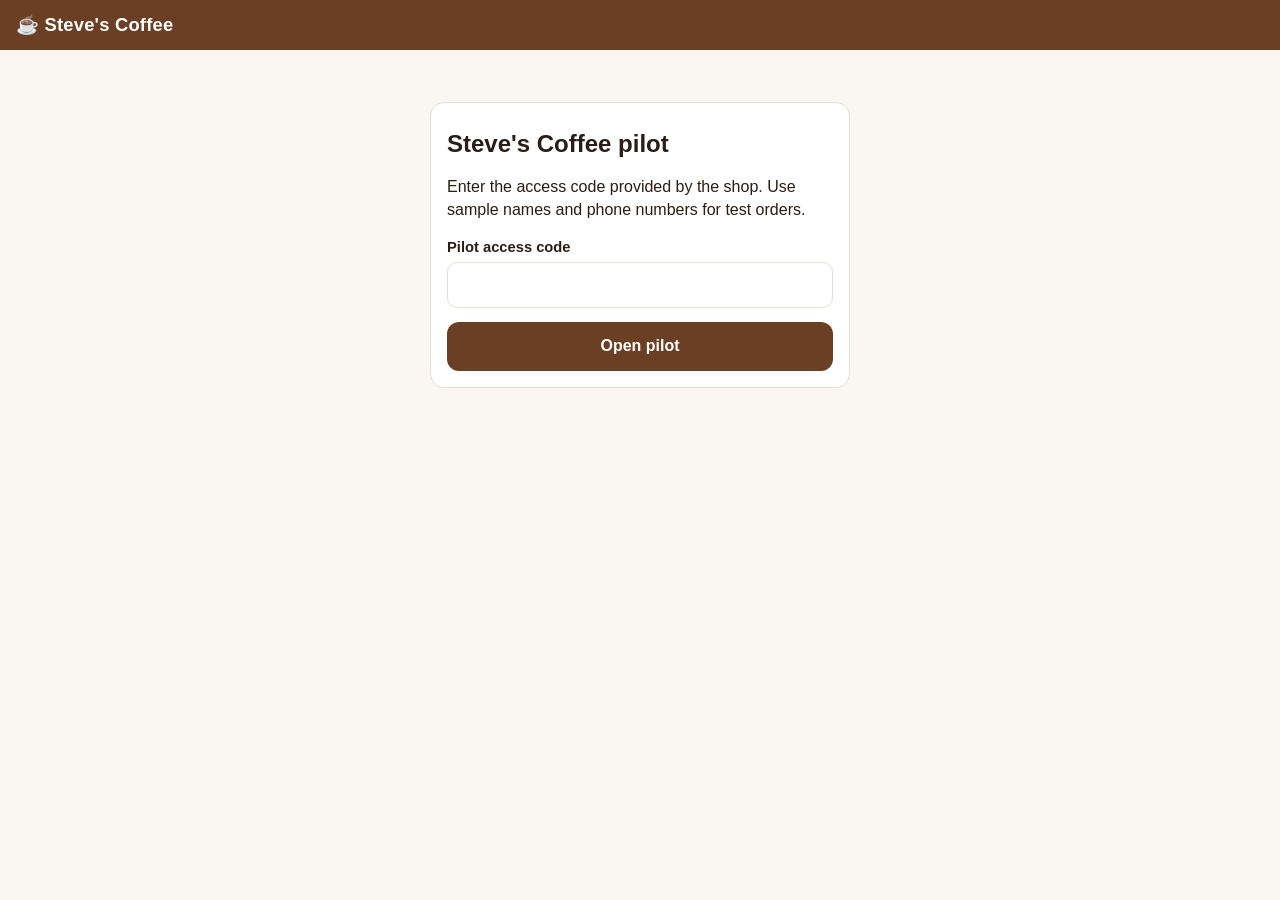
<file: pilot.html>
<!doctype html>
<html lang="en">
<head>
<meta charset="utf-8">
<meta name="viewport" content="width=device-width,initial-scale=1">
<meta name="theme-color" content="#6b3f23">
<title>Steve's Coffee | Pilot</title>
<link rel="manifest" href="/app.webmanifest">
<link rel="apple-touch-icon" href="/icon-180.png">
<link rel="stylesheet" href="/style.css">
</head>
<body>
<header><span class="logo">☕ Steve's Coffee</span></header>
<main>
  <form method="post" class="card" style="max-width:420px;margin:36px auto">
    <h1>Steve's Coffee pilot</h1>
    <p>Enter the access code provided by the shop. Use sample names and phone numbers for test orders.</p>
    <!-- error -->
    <label for="code">Pilot access code</label>
    <input id="code" name="code" type="password" autocomplete="current-password" required>
    <button class="btn block" style="margin-top:14px">Open pilot</button>
  </form>
</main>
</body>
</html>
</file>
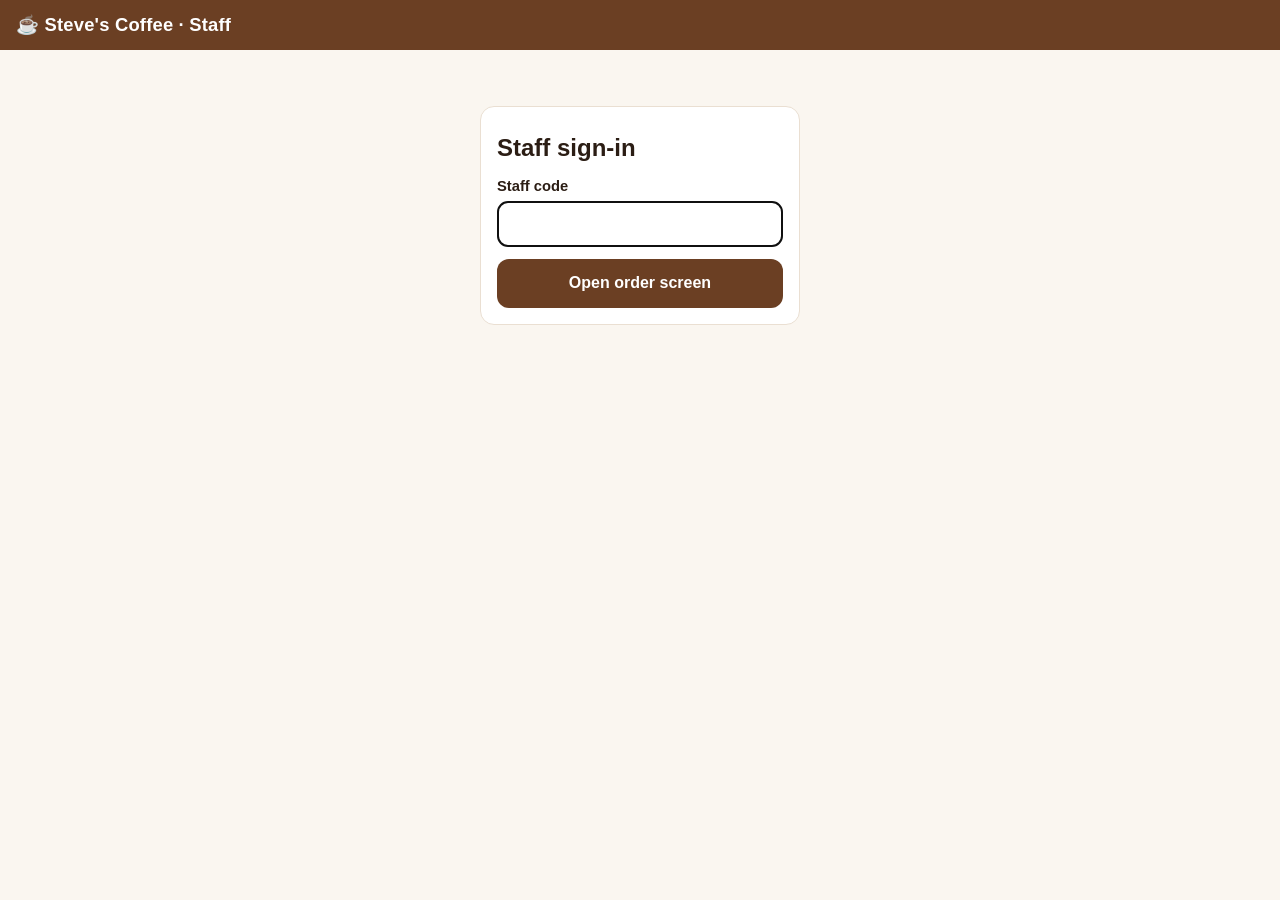
<file: staff.html>
<!doctype html>
<html lang="en">
<head>
<meta charset="utf-8">
<meta name="viewport" content="width=device-width,initial-scale=1">
<title>Steve's Coffee: Staff</title>
<link rel="stylesheet" href="/style.css">
<style>
main{max-width:1100px}
.cols{display:grid;gap:14px;grid-template-columns:repeat(auto-fit,minmax(260px,1fr));align-items:start}
.col h2{margin:0 0 8px;display:flex;justify-content:space-between}
.ticket{background:#fff;border:1px solid var(--line);border-left:6px solid var(--accent);border-radius:12px;padding:12px;margin-bottom:10px}
.ticket.ready{border-left-color:var(--ok)}.ticket.here{border-left-color:var(--bad);background:#fff4f2}
.ticket .t{font-weight:800;font-size:1.1rem}
.ticket ul{margin:8px 0;padding-left:18px}
.acts{display:flex;gap:6px;flex-wrap:wrap}
.tag{display:inline-block;font-size:.72rem;font-weight:700;background:var(--line);padding:2px 7px;border-radius:99px;margin-right:4px}
.tag.red{background:#fbe9e7;color:var(--bad)}.tag.gold{background:#fff4d6;color:#6a4b00}
</style>
</head>
<body>
<header><span class="logo">☕ Steve's Coffee · Staff</span><span id="ctl"></span></header>
<main id="app"></main>
<script>
const $ = (s, el = document) => el.querySelector(s);
const esc = s => String(s ?? '').replace(/[&<>"']/g, m => ({ '&': '&amp;', '<': '&lt;', '>': '&gt;', '"': '&quot;', "'": '&#39;' }[m]));
const money = c => '$' + (c / 100).toFixed(2);
let pin = sessionStorage.getItem('pin') || '', seen = null, timer;

async function api(path, body) {
  const o = { headers: { 'X-Staff-Pin': pin } };
  if (body !== undefined) {
    o.method = 'POST';
    o.headers['Content-Type'] = 'application/json';
    o.body = JSON.stringify(body);
  }
  const r = await fetch('/api' + path, o);
  const d = await r.json().catch(() => ({}));
  if (!r.ok) { const e = new Error(d.error || 'Error'); e.status = r.status; throw e; }
  return d;
}

function login(msg) {
  clearTimeout(timer);
  $('#ctl').innerHTML = '';
  $('#app').innerHTML = `<div class="card" style="max-width:320px;margin:40px auto"><h1>Staff sign-in</h1>
    ${msg ? `<div class="err">${esc(msg)}</div>` : ''}
    <label for="p">Staff code</label><input id="p" type="password" autocomplete="current-password" autofocus>
    <button class="btn block" id="go" style="margin-top:12px">Open order screen</button></div>`;
  const go = () => { pin = $('#p').value; sessionStorage.setItem('pin', pin); load(); };
  $('#go').onclick = go; $('#p').onkeydown = e => e.key === 'Enter' && go();
}

function beep() {
  try { const c = new AudioContext(), o = c.createOscillator(); o.connect(c.destination); o.frequency.value = 880; o.start(); o.stop(c.currentTime + .25); } catch { }
}

async function load() {
  clearTimeout(timer);
  let d;
  try { d = await api('/staff/orders'); }
  catch (e) { return e.status === 401 ? login(pin ? 'Check your staff code and try again.' : '') : $('#app').innerHTML = `<div class="err">${esc(e.message)}</div>`; }
  const ids = new Set(d.orders.map(o => o.id));
  if (seen && [...ids].some(i => !seen.has(i))) beep();
  seen = ids;
  const by = s => d.orders.filter(o => o.status === s);
  const ticket = o => `<div class="ticket ${o.status === 'ready' ? 'ready' : ''} ${o.arrived ? 'here' : ''}">
    <div class="row"><span class="t">${esc(o.name)}</span><span class="t">${esc(o.pickup_label)}</span></div>
    <div class="small muted">#${esc(o.id.slice(-6))}${o.phone_last4 ? ' · ···' + esc(o.phone_last4) : ' · guest'}</div>
    <div style="margin-top:4px">${o.pickup_type === 'curbside' ? `<span class="tag red">CURBSIDE: ${esc(o.vehicle)}</span>` : ''}${o.arrived ? '<span class="tag red">📍 HERE NOW</span>' : ''}${o.reward_id ? `<span class="tag gold">REWARD: ${esc(o.reward_id)}</span>` : ''}${o.clover_id === 'SYNC_FAILED' ? '<span class="tag red">NOT IN CLOVER</span>' : ''}</div>
    <ul>${o.lines.map(l => `<li><b>${l.qty}× ${esc(l.name)}</b>${l.desc.length ? `<div class="small muted">${esc(l.desc.join(', '))}</div>` : ''}</li>`).join('')}</ul>
    <div class="row"><div class="acts">${({
      received: `<button class="btn sm" data-s="preparing" data-id="${o.id}">Start</button>`,
      preparing: `<button class="btn sm" data-s="ready" data-id="${o.id}">Ready</button>`,
      ready: `<button class="btn sm" data-s="picked_up" data-id="${o.id}">Picked up</button>`
    })[o.status] || ''}${['received', 'preparing', 'ready'].includes(o.status) ? `<button class="btn ghost sm" data-s="cancelled" data-id="${o.id}">Cancel</button>` : ''}</div>
    <span class="small muted">${money(o.total_cents)}</span></div></div>`;
  const col = (t, s) => `<div class="col"><h2>${t} <span class="badge" style="background:var(--line)">${by(s).length}</span></h2>${by(s).map(ticket).join('') || '<div class="muted small">Nothing here</div>'}</div>`;
  $('#ctl').innerHTML = `<button class="btn sm" id="pause" style="background:${d.paused ? 'var(--bad)' : 'var(--ok)'}">${d.paused ? '⏸ Online orders PAUSED, tap to resume' : '● Online orders ON, tap to pause'}</button> <button class="btn sm" id="out">Sign out</button>`;
  $('#out').onclick = () => { pin = ''; sessionStorage.removeItem('pin'); seen = null; login(); };
  $('#pause').onclick = async () => { await api('/staff/pause', { paused: !d.paused }); load(); };
  $('#app').innerHTML = `<div class="cols">${col('New', 'received')}${col('Making', 'preparing')}${col('Ready', 'ready')}</div>
    <h2 style="margin-top:24px">Recently finished</h2>
    <div class="small muted">${d.orders.filter(o => ['picked_up', 'cancelled'].includes(o.status)).map(o => `#${esc(o.id.slice(-6))} ${esc(o.name)} (${o.status.replace('_', ' ')})`).join(' · ') || 'None'}</div>`;
  document.querySelectorAll('[data-s]').forEach(b => b.onclick = async () => {
    if (b.dataset.s === 'cancelled' && !confirm('Cancel this order?')) return;
    try { await api(`/staff/orders/${b.dataset.id}/status`, { status: b.dataset.s }); } catch (e) { alert(e.message); }
    load();
  });
  timer = setTimeout(load, 5000);
}
pin ? load() : login();
</script>
</body>
</html>
</file>
<file: style.css>
:root{--bg:#faf6f0;--card:#fff;--ink:#2b1d14;--muted:#7a6a5e;--brand:#6b3f23;--brand2:#8a5632;--accent:#d9a441;--line:#eadfd2;--ok:#2f7d4f;--bad:#b3392f;--r:14px}
*{box-sizing:border-box}
body{margin:0;font:16px/1.4 -apple-system,BlinkMacSystemFont,"Segoe UI",Roboto,sans-serif;background:var(--bg);color:var(--ink)}
header{position:sticky;top:0;z-index:10;background:var(--brand);color:#fff;display:flex;align-items:center;justify-content:space-between;padding:12px 16px}
header a{color:#fff;text-decoration:none}
.logo{font-weight:800;font-size:1.15rem;letter-spacing:.2px}
nav{display:flex;gap:6px}
nav a{padding:6px 12px;border-radius:99px;font-size:.92rem}
nav a.on{background:rgba(255,255,255,.18)}
.badge{background:var(--accent);color:#2b1d14;border-radius:99px;font-size:.75rem;font-weight:700;padding:1px 7px;margin-left:4px}
main{max-width:760px;margin:0 auto;padding:16px 16px 90px}
h1{font-size:1.5rem;margin:8px 0 12px}h2{font-size:1.15rem;margin:20px 0 8px}
.tabs{display:flex;gap:8px;overflow-x:auto;margin-bottom:12px}
.tab{border:1px solid var(--line);background:var(--card);padding:8px 16px;border-radius:99px;cursor:pointer;font:inherit;white-space:nowrap}
.tab.on{background:var(--brand);color:#fff;border-color:var(--brand)}
.grid{display:grid;gap:10px}
.item{display:flex;justify-content:space-between;gap:12px;align-items:center;background:var(--card);border:1px solid var(--line);border-radius:var(--r);padding:14px;cursor:pointer;text-align:left;font:inherit;color:inherit;width:100%}
.item:hover{border-color:var(--brand2)}
.item b{display:block}.item small{color:var(--muted)}
.price{font-weight:700;white-space:nowrap}
.card{background:var(--card);border:1px solid var(--line);border-radius:var(--r);padding:16px;margin-bottom:12px}
.btn{display:inline-block;border:0;background:var(--brand);color:#fff;font:inherit;font-weight:700;padding:13px 20px;border-radius:12px;cursor:pointer;text-align:center;text-decoration:none}
.btn:hover{background:var(--brand2)}.btn:disabled{opacity:.5;cursor:not-allowed}
.btn.block{display:block;width:100%}.btn.ghost{background:transparent;color:var(--brand);border:1px solid var(--brand)}
.btn.sm{padding:6px 12px;font-size:.9rem}
label{display:block;font-weight:600;margin:12px 0 4px;font-size:.92rem}
input,select{width:100%;font:inherit;padding:11px 12px;border:1px solid var(--line);border-radius:10px;background:#fff}
.row{display:flex;justify-content:space-between;gap:10px;align-items:center}
.muted{color:var(--muted)}.small{font-size:.85rem}
.err{background:#fbe9e7;color:var(--bad);padding:10px 12px;border-radius:10px;margin:10px 0}
.notice{background:#fff4d6;color:#6a4b00;padding:10px 12px;border-radius:10px;margin:10px 0}
.good{color:var(--ok)}
.modal-bg{position:fixed;inset:0;background:rgba(0,0,0,.45);z-index:20;display:flex;align-items:flex-end;justify-content:center}
.modal{background:var(--bg);width:100%;max-width:560px;max-height:92vh;overflow:auto;border-radius:20px 20px 0 0;padding:20px}
@media(min-width:600px){.modal-bg{align-items:center}.modal{border-radius:20px}}
.opt{display:flex;align-items:center;gap:10px;padding:10px 12px;border:1px solid var(--line);background:#fff;border-radius:10px;margin-bottom:6px;cursor:pointer}
.opt input{width:auto}.opt span:last-child{margin-left:auto;color:var(--muted)}
.qty{display:flex;align-items:center;gap:12px}
.qty button{width:34px;height:34px;border-radius:50%;border:1px solid var(--line);background:#fff;font-size:1.1rem;cursor:pointer}
.bar{position:fixed;left:0;right:0;bottom:0;background:#fff;border-top:1px solid var(--line);padding:10px 16px;z-index:9}
.bar .btn{max-width:728px;margin:0 auto;display:flex;justify-content:space-between}
.steps{display:flex;gap:6px;margin:16px 0}
.step{flex:1;text-align:center;font-size:.8rem;color:var(--muted)}
.step i{display:block;height:6px;border-radius:99px;background:var(--line);margin-bottom:6px}
.step.done i{background:var(--ok)}.step.done{color:var(--ink);font-weight:700}
.points{font-size:3rem;font-weight:800;color:var(--brand);line-height:1}
.meter{height:12px;background:var(--line);border-radius:99px;overflow:hidden;margin:10px 0 6px}
.meter div{height:100%;background:linear-gradient(90deg,var(--accent),var(--brand2))}
.reward{display:flex;justify-content:space-between;align-items:center;padding:10px 0;border-bottom:1px solid var(--line)}
.reward:last-child{border:0}
.pill{font-size:.75rem;font-weight:700;padding:2px 8px;border-radius:99px;background:var(--line)}
.pill.ok{background:#dff3e6;color:var(--ok)}
.hero{background:linear-gradient(135deg,var(--brand),var(--brand2));color:#fff;border-radius:var(--r);padding:16px;margin-bottom:14px}
.hero a{color:var(--accent);font-weight:700}
.big-code{font-size:1.6rem;font-weight:800;letter-spacing:2px}
</file>
